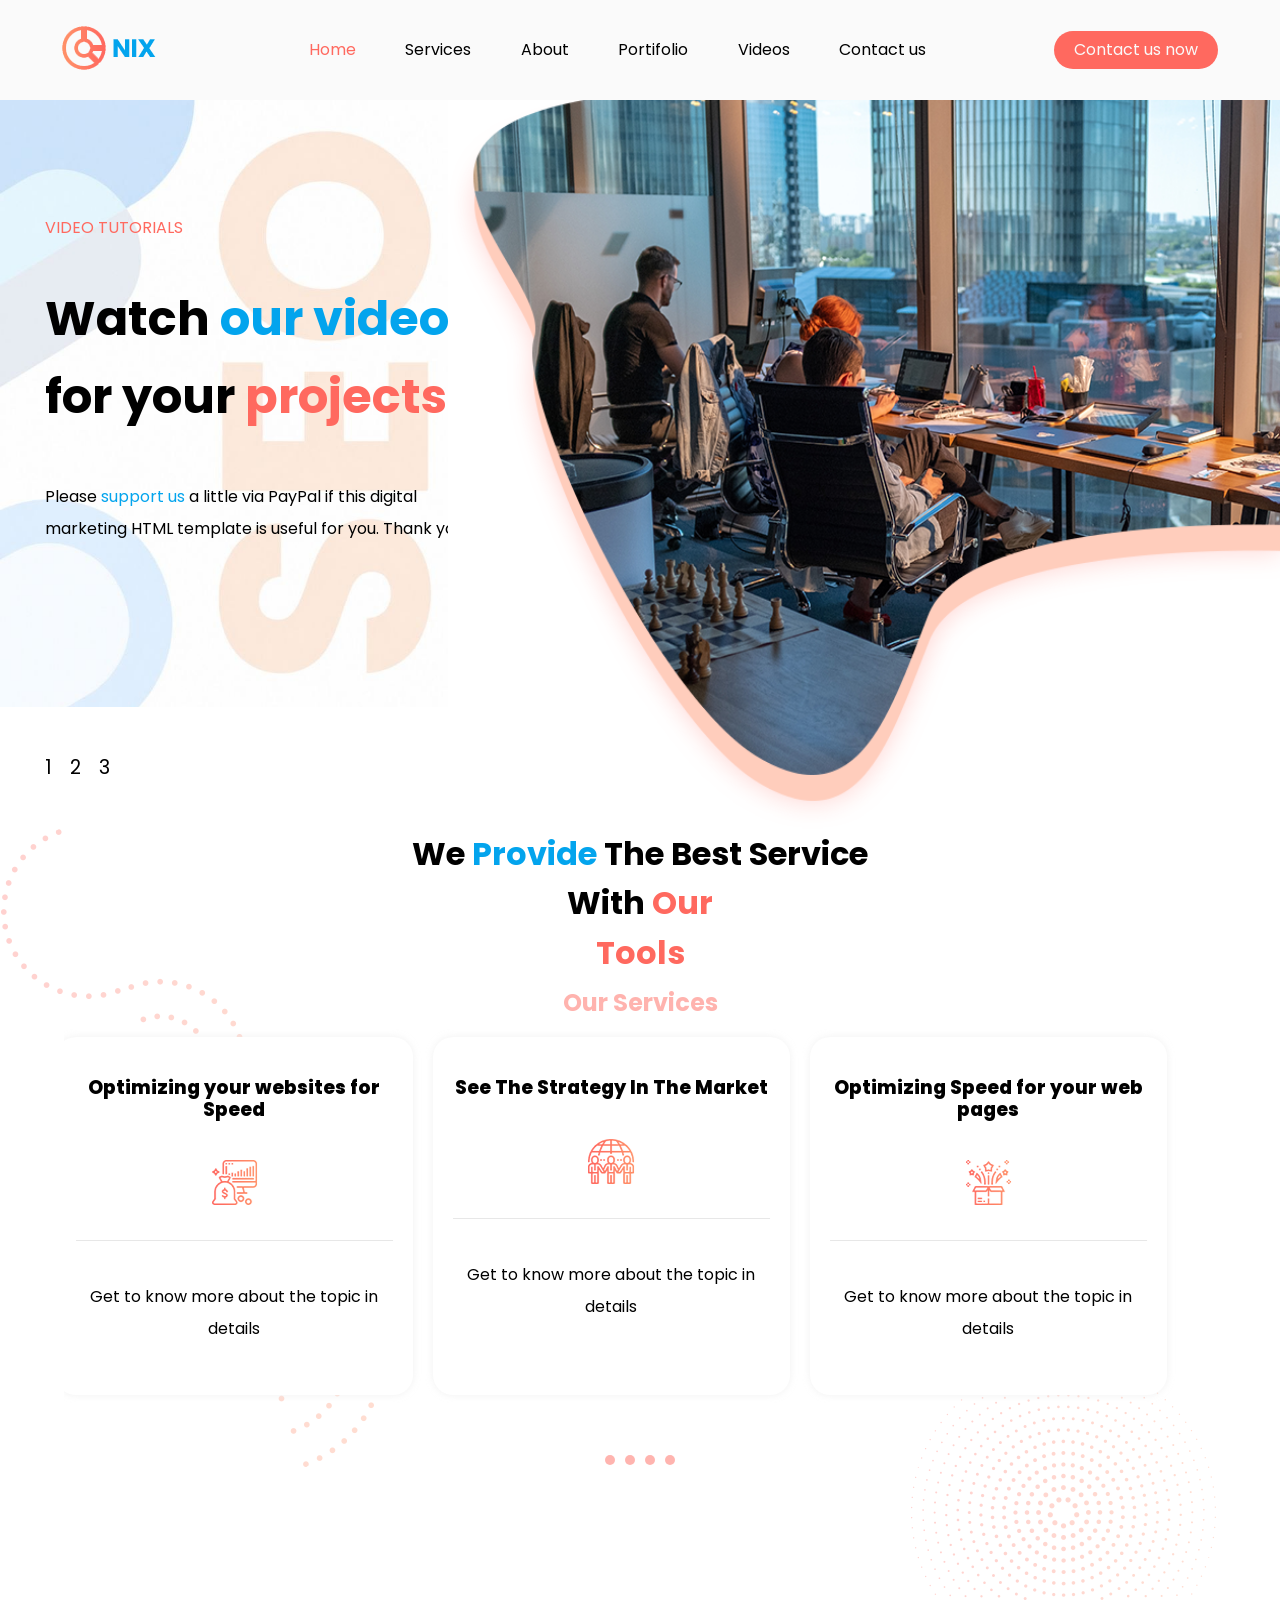
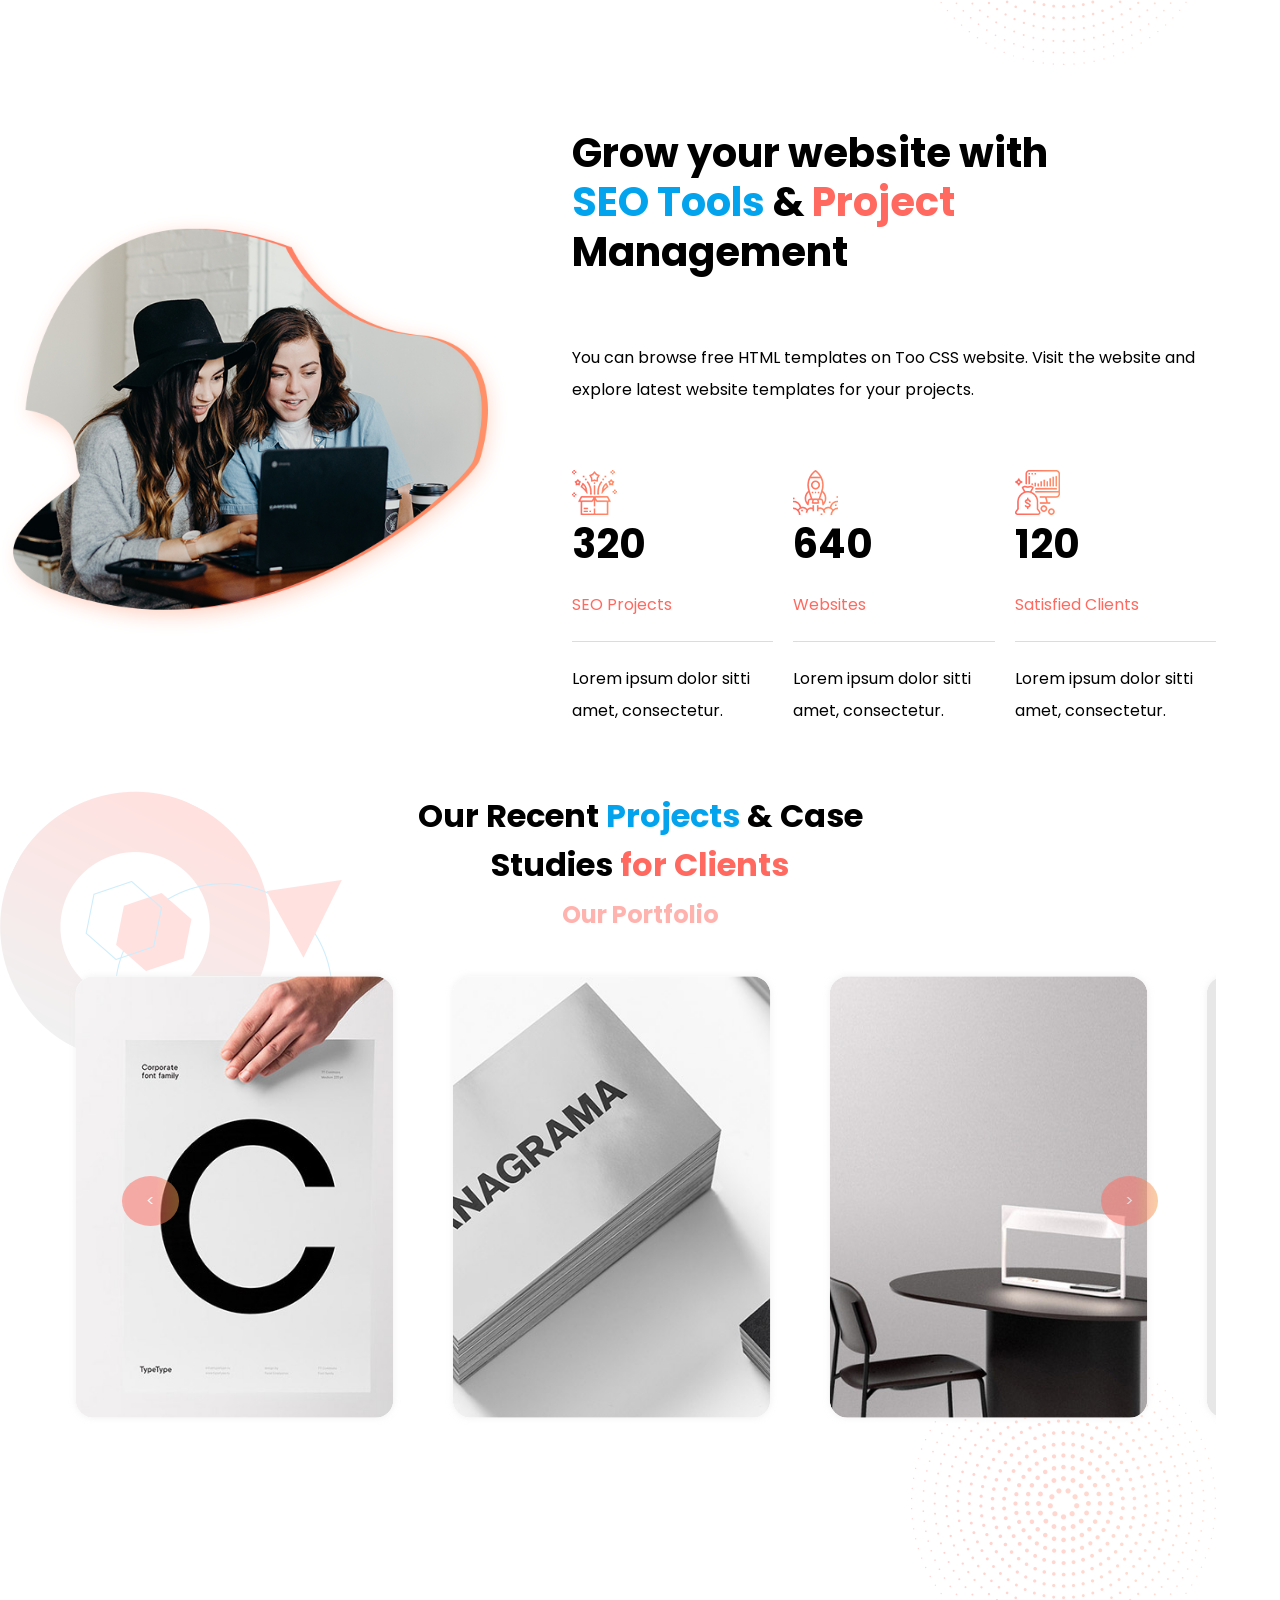
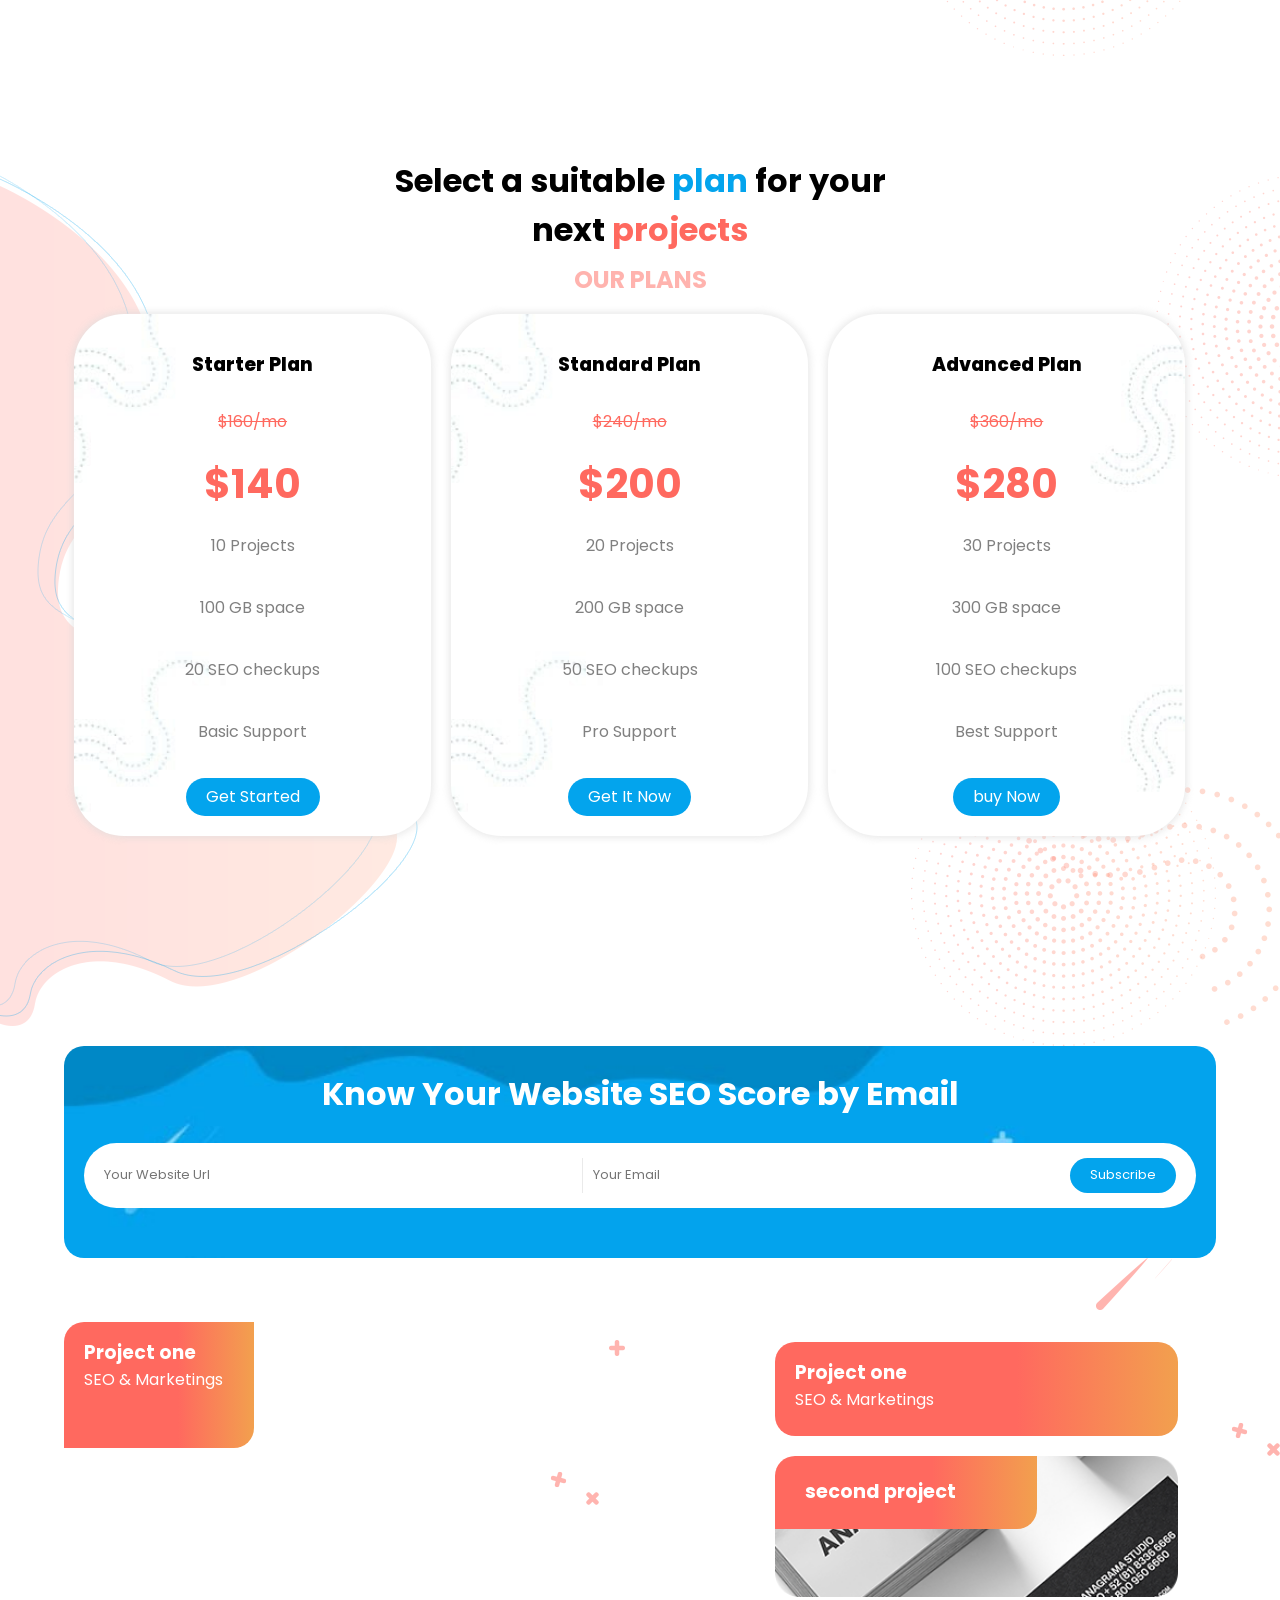
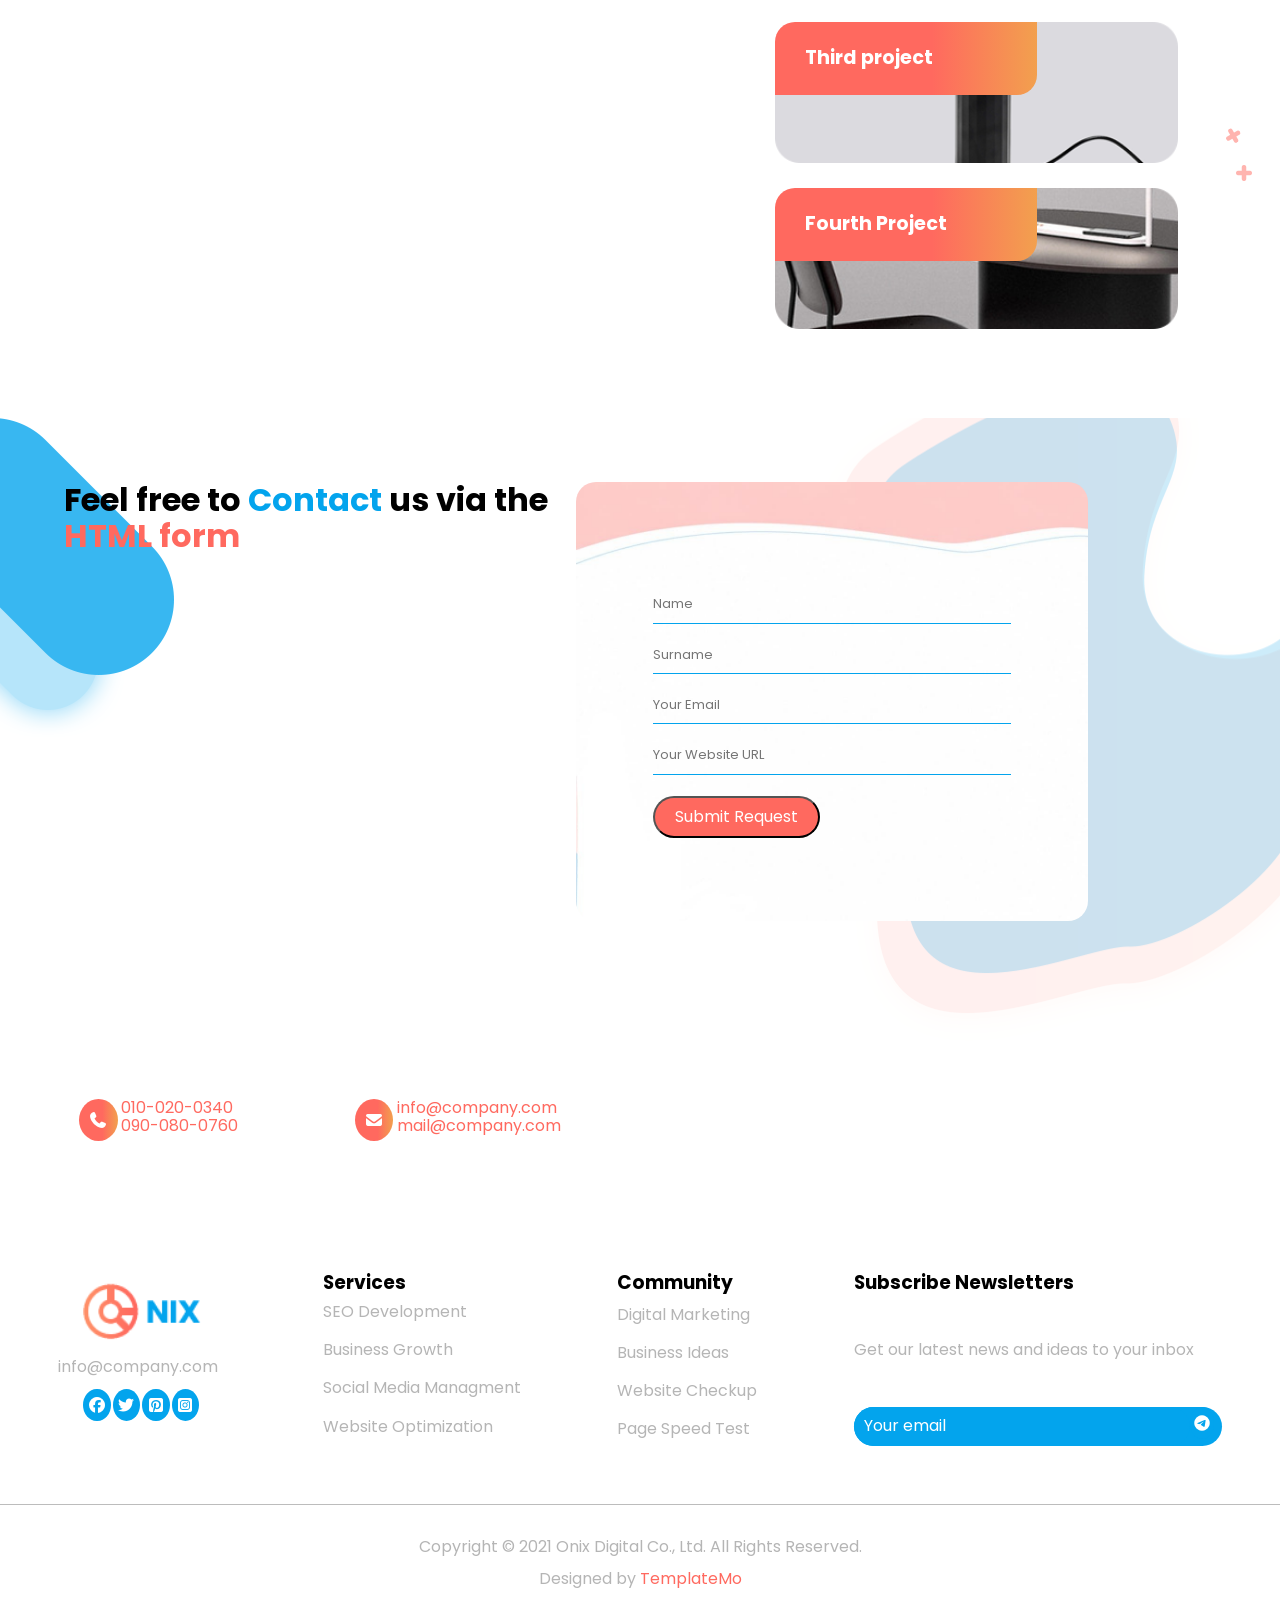
<file: index.html>
<!DOCTYPE html>
<html lang="en">

<head>
    <meta charset="UTF-8">
    <meta name="viewport" content="width=device-width, initial-scale=1.0">

    <link href="css/all.min.css" rel="stylesheet">
    <link href="css/normalize.css" rel="stylesheet">

    <link href="https://fonts.googleapis.com/css2?family=Alex+Brush&family=Archivo+Black&family=Cairo:wght@200..1000&family=Jomhuria&family=Open+Sans:ital,wght@0,300..800;1,300..800&family=Work+Sans:ital,wght@0,100..900;1,100..900&display=swap" rel="stylesheet">
    <link rel="preconnect" href="https://fonts.googleapis.com">
    <link rel="preconnect" href="https://fonts.gstatic.com" crossorigin>
    <link href="https://fonts.googleapis.com/css2?family=Poppins:wght@100;200;300;400;500;600;700;800;900&display=swap" rel="stylesheet">
    <link href="css/style.css" rel="stylesheet">
    <title>project NTI 1</title>
</head>

<body>
    <nav>
        <div class="logo"><img src="image/logo.png" alt=""></div>
        <div class="burger"><i class="fa-solid fa-list"></i></div>
        <ul>
            <li><a href="#Home">Home</a></li>
            <li><a href="#Services">Services</a></li>
            <li><a href="#About">About</a></li>
            <li><a href="#Portifolio">Portifolio</a></li>
            <li><a href="#Videos">Videos</a></li>
            <li><a href="#Contact-us">Contact us</a></li>
        </ul>

        <div class="button"><a href="#Contact-us">Contact us now</a></div>
    </nav>
    <HEADER id="Home">
        <div class="grid">
            <div class="slider">
                <div class="bg">
                    <div class="slides">
                        <div class="slide">
                            <p class="coloredmain">WELCOME TO ONIX DIGITAL</p>
                            <h2>
                                Build <span class="coloredsec">your website</span> the best in <span class="coloredmain">SEO?</span>
                            </h2>
                            <p>This is a professional looking HTML Bootstrap 5 website template brought to you by TemplateMo website</p>
                            <div class="flex">
                                <div class="button"> Manage Us now</div>
                                <div class="telus">
                                    <div class="ic"><i class="fa fa-phone" aria-hidden="true"></i></div>010-020-3040
                                </div>
                            </div>

                        </div>
                        <div class="slide">
                            <p class="coloredmain">ONLINE MARKETING
                            </p>
                            <h2>Get the <span class="coloredsec">best ideas</span> for <span class="coloredmain">your
                                    website</span>
                            </h2>
                            <p>You are NOT allowed to redistribute this template ZIP file on any Free CSS collection websites. Contact us for more info. Thank you.</p>
                            <div class="flex">
                                <div class="button"> Our Services</div>
                                <div class="telus">
                                    <div class="ic"><i class="fa fa-phone" aria-hidden="true"></i></div>090-080-0760
                                </div>
                            </div>
                        </div>
                        <div class="slide">
                            <p class="coloredmain">VIDEO TUTORIALS</p>
                            <h2>Watch <span class="coloredsec"> our videos</span> for your <span class="coloredmain">projects</span> </h2>
                            <p>Please <span class="coloredsec">support us</span> a little via PayPal if this digital marketing HTML template is useful for you. Thank you.</p>
                        </div>
                        <div class="flex">
                            <div class="button"> Watch Video</div>
                            <div class="telus">
                                <div class="ic"><i class="fa fa-phone" aria-hidden="true"></i></div>090-080-0760
                            </div>
                        </div>
                    </div>
                </div>
                <div id="one23" class="flex">
                    <p id="first">1</p>
                    <p id="sec">2</p>
                    <p id="third">3</p>
                </div>



            </div>
            <div class="rightlanding"><img src="image/banner-right-image.png" alt=""></div>
        </div>
    </HEADER>
    <section id="Services">
        <div class="text">
            <h2>We <span class="coloredsec">Provide</span> The Best Service With <span class="coloredmain">Our
                    <br>Tools</span></h2>
            <div class="opacity">Our Services</div>
        </div>

        <div class="cards">
            <div class="slider2">
                <div class="card">
                    <h3>Content Ideas for your next project </h3>
                    <div class="imgg"><img src="image/service-icon-01.png" alt=""></div>
                    <p>Feel free to use this template for your business</p>
                </div>
                <div class="card">
                    <h3>Discover the digital marketing trend </h3>
                    <div class="imgg"><img src="image/service-icon-02.png" alt=""></div>
                    <p>Get to know more about the topic in details</p>
                </div>
                <div class="card">
                    <h3>Learn More about our Guidelines </h3>
                    <div class="imgg"><img src="image/service-icon-03.png" alt=""></div>
                    <p>Feel free to use this template for your business</p>
                </div>
                <div class="card">
                    <h3>Develop The Best Strategy for Business </h3>
                    <div class="imgg"><img src="image/service-icon-04.png" alt=""></div>
                    <p>Get to know more about the topic in details</p>
                </div>
                <div class="card">
                    <h3>UI / UX Design and Development </h3>
                    <div class="imgg"><img src="image/service-icon-01.png" alt=""></div>
                    <p>Get to know more about the topic in details</p>
                </div>
                <div class="card">
                    <h3>Discover & Explore our SEO Tips </h3>
                    <div class="imgg"><img src="image/service-icon-02.png" alt=""></div>
                    <p>Feel free to use this template for your business</p>
                </div>
                <div class="card">
                    <h3>Optimizing your websites for Speed </h3>
                    <div class="imgg"><img src="image/service-icon-03.png" alt=""></div>
                    <p>Get to know more about the topic in details</p>
                </div>
                <div class="card">
                    <h3>See The Strategy In The Market </h3>
                    <div class="imgg"><img src="image/service-icon-04.png" alt=""></div>
                    <p>Get to know more about the topic in details</p>
                </div>
                <div class="card">
                    <h3>Optimizing Speed for your web pages </h3>
                    <div class="imgg"><img src="image/service-icon-01.png" alt=""></div>
                    <p>Get to know more about the topic in details</p>
                </div>
            </div>
            <div class="dots">
                <div class="dot"></div>
                <div class="dot"></div>
                <div class="dot"></div>
                <div class="dot"></div>
            </div>
        </div>
    </section>
    <div class="About" id="About">
        <div class="imge"><img src="image/about-left-image.png" alt="notsupported"></div>
        <div class="content">
            <h2>Grow your website with <br>
                <ourspan class="coloredsec">SEO Tools</ourspan> & <span class="coloredmain">Project</span> Management
            </h2>
            <p>You can browse free HTML templates on Too CSS website. Visit the website and explore latest website templates for your projects.</p>
            <div class="flex">
                <div>
                    <img src="image/service-icon-01.png" alt="">
                    <h2>320</h2>
                    <div class="coloredmain">
                        <p>SEO Projects</p>
                    </div>
                    <p>Lorem ipsum dolor sitti amet, consectetur.</p>
                </div>
                <div>
                    <img src="image/service-icon-02.png" alt="">
                    <h2>640
                    </h2>
                    <div class="coloredmain">
                        <p>Websites</p>
                    </div>
                    <p>Lorem ipsum dolor sitti amet, consectetur.</p>
                </div>
                <div>
                    <img src="image/service-icon-03.png" alt="">
                    <h2>120</h2>
                    <div class="coloredmain">
                        <p>Satisfied Clients</p>
                    </div>
                    <p>Lorem ipsum dolor sitti amet, consectetur.</p>
                </div>
            </div>
        </div>
    </div>
    <div class="Portifolio" id="Portifolio">
        <div class="text">
            <h2> Our Recent <span class="coloredsec">Projects</span> & Case Studies <span class="coloredmain"> for
                    Clients</span></h2>
            <div class="opacity">
                Our Portfolio</div>
        </div>
        <div class="cards">
            <div class="slider2">
                <div class="card"><img src="image/portfolio-01.jpg" alt="">
                    <div class="hidden">
                        <h3>First Project</h3>
                        <p>Plot Pistining</p>

                    </div>
                </div>
                <div class="card"><img src="image/portfolio-02.jpg" alt="">
                    <div class="hidden">
                        <h3> Second Project</h3>
                        <p>SEO & Marketing</p>
                    </div>
                </div>
                <div class="card"><img src="image/portfolio-03.jpg" alt="">
                    <div class="hidden">
                        <h3> Third Project </h3>
                        <p>Space Dynamic SEO</p>
                    </div>
                </div>
                <div class="card"><img src="image/portfolio-04.jpg" alt="">
                    <div class="hidden">
                        <h3>Fourth Project </h3>
                        <P>Website Marketing</P>
                    </div>
                </div>
                <div class="card"><img src="image/portfolio-01.jpg" alt="">
                    <div class="hidden">
                        <h3> Fifth Project</h3>
                        <p>Digital Assests</p>
                    </div>
                </div>
                <div class="card"><img src="image/portfolio-02.jpg" alt="">
                    <div class="hidden">
                        <h3> 6th Project</h3>
                        <p>SEO & Marketing</p>
                    </div>
                </div>
                <div class="card"><img src="image/portfolio-03.jpg" alt="">
                    <div class="hidden">
                        <h3>7th Project</h3>
                        <p>SEO & Marketings</p>
                    </div>
                </div>
                <div class="card"><img src="image/portfolio-04.jpg" alt="">
                    <div class="hidden">
                        <h3>8th Project</h3>
                        <p>SEO & Marketings</p>
                    </div>
                </div>
                <div class="card"><img src="image/portfolio-01.jpg" alt="">
                    <div class="hidden">
                        <h3>9th Project</h3>
                        <p>SEO & Marketings</p>
                    </div>
                </div>
                <div class="card"><img src="image/portfolio-02.jpg" alt="">
                    <div class="hidden">
                        <h3> Project Ten</h3>
                        <p>SEO & Marketings</p>
                    </div>
                </div>
                <div class="card"><img src="image/portfolio-03.jpg" alt="">
                    <div class="hidden">
                        <h3> Project Eleven</h3>
                        <p>SEO & Marketings</p>
                    </div>
                </div>
                <div class="card"><img src="image/portfolio-04.jpg" alt="">
                    <div class="hidden">
                        <h3>12th Project</h3>
                        <p>SEO & Marketings</p>
                    </div>
                </div>
            </div>
            <div class="arrowl">&gt;</div>
            <div class="arrowr">&lt;</div>
        </div>
        <div class="dots">
            <div class="dot"></div>
            <div class="dot"></div>
            <div class="dot"></div>
            <div class="dot"></div>
        </div>
    </div>
    <div class="table">
        <div class="text">
            <h2>Select a suitable <span class="coloredsec">plan</span> for your next <span class="coloredmain">projects</span> </h2>
            <div class="opacity">OUR PLANS</div>
        </div>
        <div class="cards">
            <div class="card" id="card1">
                <h3>Starter Plan</h3>
                <div class="price">
                    <p class="coloredmain ">$160/mo</p>
                </div>
                <div class="newp">
                    <p class="coloredmain">$140</p>
                </div>
                <p>10 Projects </p>
                <p> 100 GB space</p>
                <p>20 SEO checkups</p>
                <p>Basic Support</p>
                <div class="button ">Get Started</div>
            </div>
            <div class="card" id="card2">
                <h3>Standard Plan</h3>
                <div class="price ">
                    <p class="coloredmain">$240/mo</p>
                </div>
                <div class="newp" class="coloredmain">
                    <p class="coloredmain">$200</p>
                </div>
                <p>20 Projects </p>
                <p>200 GB space </p>
                <p> 50 SEO checkups</p>
                <p>Pro Support</p>
                <div class="button"> Get It Now</div>
            </div>
            <div class="card" id="C3">
                <h3>Advanced Plan</h3>
                <div class="price">
                    <p class="coloredmain">$360/mo</p>
                </div>
                <div class="newp">
                    <p class="coloredmain">$280</p>
                </div>
                <p>30 Projects</p>
                <p>300 GB space</p>
                <p>100 SEO checkups</p>
                <p>Best Support</p>
                <div class=" button ">
                    buy Now
                </div>
            </div>
        </div>

    </div>
    <div class="emailsec">
        <h2>Know Your Website SEO Score by Email</h2>
        <div class="inputs">
            <input type="url" placeholder="Your Website Url"> <input type="email" placeholder="Your Email"><input class="button" type="submit" value="Subscribe">
        </div>

    </div>

    <div id="Videos">
        <div class="iframecont"> <iframe src="https://www.youtube.com/embed/BTICpPmf1yA" title="YouTube video player" frameborder="0" allow="accelerometer; autoplay; clipboard-write; encrypted-media; gyroscope; picture-in-picture; web-share" allowfullscreen>
            </iframe>
            <div class="hidden">
                <h3> Project one</h3>
                <p>SEO & Marketings</p>
            </div>
        </div>
        <div>
            <div class="project">
                <div class="hidden2">
                    <h3> Project one</h3>
                    <p>SEO & Marketings</p>
                </div>
            </div>
            <div class="project"><img src="image/video-thumb-02.png" alt=""></div>
            <div class="project"><img src="image/video-thumb-03.png" alt=""></div>
            <div class="project"><img src="image/video-thumb-04.png" alt=""></div>

        </div>
    </div>
    <div id="Contact-us">


        <div class="grid">
            <div class="map">
                <h2>Feel free to <span class="coloredsec">Contact</span> us via the <span class="coloredmain">HTML
                        form</span></h2><iframe src="https://www.google.com/maps/embed?pb=!1m18!1m12!1m3!1d6991603.699017098!2d-100.0768425!3d31.168910300000004!2m3!1f0!2f0!3f0!3m2!1i1024!2i768!4f13.1!3m3!1m2!1s0x864070360b823249%3A0x16eb1c8f1808de3c!2z2KrZg9iz2KfYs9iMINin2YTZiNmE2KfZitin2Kog2KfZhNmF2KrYrdiv2Kk!5e0!3m2!1sar!2seg!4v1784399959878!5m2!1sar!2seg"
                    width="600" height="450" style="border:0;" allowfullscreen="" loading="lazy" referrerpolicy="strict-origin-when-cross-origin"></iframe>

            </div>
            <form id="request-form" novalidate>
                <div>
                    <input type="text" id="name" placeholder="Name" required>
                    <p id="nname"></p>
                </div>

                <div>
                    <input type="text" id="surname" placeholder="Surname" required>
                    <p id="ssurname"></p>
                </div>

                <div>
                    <input type="email" id="email" placeholder="Your Email" required>
                    <p id="eemail"></p>
                </div>

                <div>
                    <input type="url" id="url" placeholder="Your Website URL" required>
                    <p id="uurl"></p>
                </div>

                <button type="submit" class="button">Submit Request</button>

                <p class="confirm"></p>
            </form>
        </div>
        <div class="info">

            <div>

                <div class="ic"><i class="fa fa-phone" aria-hidden="true"></i>
                </div> 010-020-0340 <br> 090-080-0760
            </div>
            <div>
                <div class="ic"><i class="fa-solid fa-envelope"></i></i>
                </div> info@company.com <br> mail@company.com

            </div>

        </div>
    </div>
    <footer>
        <div class="flex">
            <div>
                <img src="image/logo.png" alt="">
                <p>info@company.com</p>
                <div class="flex icon">
                    <i class="fa-brands fa-facebook icb"></i>
                    <i class="fa-brands fa-twitter icb"></i><i class="fa-brands fa-square-pinterest icb"></i>
                    <i class="fa-brands fa-square-instagram icb "></i></div>
            </div>
            <div>
                <h3>Services</h3>
                <a href="#">SEO Development  </a>
                <a href="#">Business Growth</a>
                <a href="#">Social Media Managment</a>
                <a href="#">Website Optimization</a>
            </div>
            <div>
                <h3>
                    Community
                </h3> <a href="#">Digital Marketing </a>
                <a href="#">Business Ideas</a>
                <a href="#">Website Checkup</a>
                <a href="#">Page Speed Test</a>
            </div>
            <div>
                <h3>Subscribe Newsletters
                </h3> <a href="#"> Get our latest news and ideas to your inbox  </a>
                <form action=""><input type="email" name="email" placeholder="Your email"> <i class="fa-brands fa-telegram icb"></i></form>
            </div>
        </div>
        <div class="copyrights">
            <p>Copyright © 2021 Onix Digital Co., Ltd. All Rights Reserved. <br> Designed by <span class="coloredmain">TemplateMo</span> </p>
        </div>
    </footer>
    <script src="plugin.js"></script>
</body>

</html>
</file>
<file: css/style.css>
* {
     box-sizing: border-box;
     padding: 0;
     margin: 0; 
 }
 
 body {
     list-style-type: none;
     font-family: "Poppins", sans-serif
 }
 
 a {
     text-decoration: none;
 }
 
 p {
     line-height: 2rem;
 }
 
 :root {
     --main-color: #FF695F;
     --seccolor: #03A4ED;
 }
 
 nav {
     position: sticky;
     top: 0;
     justify-content: space-around;
     padding: 10px;
     height: 100px;
     background-color: #FAFAFA;
     z-index: 1000;
 }
 
 nav ul {
     justify-content: space-between;
     width: 49%;
     list-style: none;
     margin: 0 2% 0 4%;
 }
 
 nav ul,
 nav {
     display: flex;
     align-items: center;
 }
 
 nav ul li a {
     color: black;
     transition-duration: .3s;
 }
 
 nav ul li:first-child a {
     color: var(--main-color);
 }
 
 nav ul li a:hover {
     color: var(--main-color);
 }
 
 .button {
     color: white;
     border-radius: 23px;
     padding: 10px 20px;
     background-color: var(--main-color);
     transition-duration: .4s;
 }
 
 nav .button a {
     color: #FAFAFA;
 }
 
 nav .button:hover {
     background-color: var(--seccolor);
 }
 
 nav .burger {
     display: none;
 }
 /* end of nav */
 /* starting of head */
 
 header .flex,
 .slide .telus,
 .ic {
     display: flex;
     justify-content: space-between;
 }
 
 header .grid {
     display: grid;
     grid-template-columns: 35% 65%;
 }
 
 .slide .telus,
 .ic {
     align-items: center;
 }
 
 header .grid .rightlanding img {
     left: 0;
     width: 100%;
     height: 100%;
 }
 
 .coloredmain {
     color: var(--main-color);
 }
 
 .coloredsec {
     color: var(--seccolor);
 }
 
 .slider {
     overflow: hidden;
     width: 100%;
 }
 
 .slider .bg {
     background-image: url("../image/photo_2026-07-16_01-06-18.jpg");
     background-size: cover;
     background-position: center;
 }
 
 .slider .slides {
     animation: slider-right 10s linear 1s infinite forwards;
     display: flex;
 }
 
 .slider .slide {
     min-width: 40vw;
     padding: 25% 5% 0% 10%;
 }
 
 .slider .slide p {
     margin-bottom: 8%;
 }
 
 .slider .slide h2 {
     font-size: 3.0rem;
     line-height: 4.9rem;
     margin-bottom: 10%;
 }
 
 .slider .slide .button {
     background-color: var(--seccolor);
     padding: 15px 17px;
 }
 
 .slider .slide .button:hover {
     background-color: var(--main-color);
     cursor: pointer;
 }
 
 .ic {
     border-radius: 50%;
     background: linear-gradient( to right, var(--main-color)60%, rgb(242, 160, 78));
     margin-right: 2%;
     width: 42px;
     height: 42px;
     color: white;
     justify-content: center;
 }
 
 .slide .telus {
     white-space: nowrap;
     color: var(--main-color);
 }
 
 .slide .telus:hover {
     cursor: pointer;
 }
 
 @keyframes slider-right {
     0%,
     30% {
         transform: translateX(0vw);
     }
     31%,
     70% {
         transform: translateX(-40vw);
     }
     71%,
     100% {
         transform: translateX(-80vw);
     }
 }
 
 .slider #one23 {
     justify-content: start;
     margin: 10%;
 }
 
 .slider #one23 p {
     margin-right: 5%;
     animation: one 10s linear 0s infinite forwards;
     font-size: larger;
 }
 
 .slider #one23 #sec {
     animation: sec 10s linear 0s infinite forwards;
 }
 
 .slider #one23 #third {
     margin-right: 5%;
     animation: third 10s linear 0s infinite forwards;
 }
 
 @keyframes one {
     0%,
     30% {
         text-decoration: var(--main-color) solid 1px underline;
         color: var(--main-color);
     }
     31% {
         text-decoration: none;
         color: black;
     }
 }
 
 @keyframes sec {
     32%,
     69% {
         text-decoration: var(--main-color) solid 1px underline;
         color: var(--main-color);
     }
     70% {
         text-decoration: none;
         color: black;
     }
 }
 
 @keyframes third {
     71%,
     99% {
         text-decoration: var(--main-color) solid 1px underline;
         color: var(--main-color);
     }
     100% {
         text-decoration: none;
         color: black;
     }
 }
 /* start of section */
 
 section,
 .Portifolio,
 .table {
     display: flex;
     align-items: center;
     flex-direction: column;
     z-index: -1;
     text-align: center;
 }
 
 section {
     background-position: 0 0;
     background-repeat: no-repeat;
     background-image: url("../image/services-left-dec.png");
 }
 /* in all sections text (h) */
 
 .text {
     width: 40%;
     line-height: 3.1rem;
     text-align: center;
 }
 
 h2 {
     font-size: 2rem;
 }
 
 .opacity {
     opacity: .5;
     color: var(--main-color);
     font-size: x-large;
     font-weight: bold;
 }
 
 .cards {
     width: 90%;
     overflow-x: hidden;
     padding-bottom: 200px;
     background-image: url("../image/services-right-dec.png");
     background-position: 100% 100%;
     background-repeat: no-repeat;
 }
 
 .cards .slider2 {
     animation: slider2-right 20s linear 1s infinite forwards;
     display: flex;
 }
 
 @keyframes slider2-right {
     0%,
     10% {
         transform: translateX(-33%);
     }
     12%,
     30% {
         transform: translateX(-66%);
     }
     31%,
     50% {
         transform: translateX(-99%);
     }
     53%,
     70% {
         transform: translateX(-132%);
     }
     73%,
     80% {
         transform: translateX(-165%);
     }
     83%,
     100% {
         transform: translateX(-198%);
     }
 }
 
 .cards .card {
     padding: 20px;
     margin: 10px;
     text-align: center;
     box-shadow: 0 0 7px .3px rgba(236, 236, 236, 0.692);
     min-width: 31%;
     border-radius: 20px;
     background-color: #ffffff;
 }
 
 .cards .card h3 {
     margin: 20px 0;
     font-weight: 800;
 }
 
 .cards .card .imgg {
     margin: 40px 0;
     border-bottom: 1px solid rgba(220, 220, 220, 0.692);
     padding-bottom: 30px;
 }
 
 .cards .card p {
     margin: 30px 0;
 }
 
 .cards .dots .dot {
     width: 10px;
     height: 10px;
     border-radius: 50%;
     background-color: var(--main-color);
     margin: 0 5px;
     opacity: .5;
 }
 
 .cards .dots {
     display: flex;
     justify-content: center;
     margin-top: 50px;
 }
 /* start of About */
 
 .About {
     display: flex;
     align-items: center;
 }
 
 .About .imge img {
     width: 100%;
 }
 
 .About .content {
     width: 75%;
     padding: 5%;
 }
 
 .About .content h2 {
     line-height: 3.1rem;
     margin-bottom: 10%;
     font-size: 2.5rem;
 }
 
 .About .flex {
     display: flex;
     margin-top: 10%;
     justify-content: space-between;
     gap: 20px;
 }
 
 .About h2+.coloredmain {
     border-bottom: 1px gainsboro solid;
     margin-bottom: 10%;
     padding-bottom: 10%;
 }
 /* starting of Portrifolio */
 
 .Portifolio {
     background: url("../image/portfolio-left-dec\ \(1\).png");
     background-position: top left;
     background-repeat: no-repeat;
 }
 
 .Portifolio img {
     border-radius: inherit;
     height: 100%;
     width: 100%;
 }
 
 .Portifolio .card {
     position: relative;
     padding: 0;
     transform: scale(.89);
     overflow: hidden;
 }
 
 .Portifolio .card .hidden {
     background: linear-gradient( to right, var(--main-color)60%, rgb(242, 160, 78));
     width: 80%;
     height: 40%;
     color: white;
     position: absolute;
     align-content: end;
     left: 10%;
     bottom: -50%;
     border-radius: 20px 0 20px 0;
     transition-duration: .5s;
 }
 
 .Portifolio .card:hover .hidden {
     bottom: 5%;
     cursor: pointer;
 }
 
 .Portifolio .cards {
     margin-bottom: 100px;
     position: relative;
     min-height: 500px;
 }
 
 .Portifolio .cards .arrowl,
 .Portifolio .cards .arrowr {
     width: 5%;
     height: 7%;
     position: absolute;
     top: 33%;
     border-radius: 50%;
     background: linear-gradient( to right, var(--main-color)60%, rgb(242, 160, 78));
     color: #ffffff;
     z-index: 10;
     align-content: center;
     opacity: .5;
     transition-duration: .4s;
 }
 
 .Portifolio .cards .arrowl {
     right: 5%;
 }
 
 .Portifolio .cards .arrowr {
     left: 5%;
 }
 
 .Portifolio .cards .arrowr:hover,
 .Portifolio .cards .arrowl:hover {
     opacity: 1;
     cursor: pointer;
 }
 /* end of portifolio */
 /* start of table */
 
 .table {
     background-image: url("../image/tables-left-dec\ \(2\).png"), url("../image/tables-right-dec.png");
     background-position: left, right;
     background-repeat: no-repeat;
 }
 
 .table .cards {
     display: flex;
 }
 
 .table .cards .card {
     border-radius: 50px;
     box-shadow: 0 0 7px 2px rgba(220, 220, 220, 0.622);
 }
 
 .table .cards #card1,
 .table .cards #card2 {
     background-image: url("../image/cardbg2.jpg");
     background-repeat: no-repeat;
     background-size: cover;
 }
 
 #C3 {
     background-image: url("../image/cardbg.jpg");
     background-size: 100%;
     background-repeat: no-repeat;
 }
 
 .table .price {
     text-decoration: line-through 1px solid var(--main-color);
 }
 
 .table .newp {
     font-size: 2.5rem;
     font-weight: bolder;
 }
 
 .table .cards .card>p {
     color: gray;
 }
 
 .table .cards .button {
     background-color: var(--seccolor);
     width: fit-content;
     margin: auto;
 }
 
 .table .cards .button:hover {
     background-color: var(--main-color);
     cursor: pointer;
 }
 /* end of email sec */
 /* starting of emailsec */
 
 .emailsec {
     background-image: url("../image/emailsecbg.jpg");
     background-size: cover;
     background-repeat: no-repeat;
     width: 90%;
     margin: auto;
     text-align: center;
     color: white;
     border-radius: 20px;
     padding: 20px;
 }
 
 .emailsec h2 {
     margin: 10PX 0;
 }
 
 .emailsec .inputs {
     margin: 30px 0;
     background-color: white;
     border-radius: 40px;
     display: flex;
     justify-content: space-between;
     padding: 15px 20px;
     font-size: small;
 }
 
 .emailsec .inputs input:first-child,
 .emailsec .inputs input:nth-child(2) {
     outline: none;
     border: none;
     background-color: transparent;
 }
 
 .emailsec .inputs input:nth-child(2) {
     border-left: 1px rgba(220, 220, 220, 0.589) solid;
     padding-left: 10px;
 }
 
 .emailsec .inputs .button {
     background-color: var(--seccolor);
     outline: none;
     border: none;
 }
 
 .emailsec .inputs .button:hover {
     background-color: var(--main-color);
     cursor: pointer;
 }
 /* start of video */
 
 #Videos {
     display: grid;
     grid-template-columns: 55% 35%;
     column-gap: 5%;
     padding: 5%;
     background-image: url("../image/videos-right-dec.png");
     background-repeat: no-repeat;
     background-position: right top;
 }
 
 #Videos .iframecont {
     position: relative;
 }
 
 #Videos .hidden {
     min-width: fit-content;
 }
 
 #Videos .hidden,
 .hidden2 {
     background: linear-gradient( to right, var(--main-color)60%, rgb(242, 160, 78));
     color: white;
     padding: 20px;
     border-radius: 20px;
     white-space: nowrap;
 }
 
 #Videos img {
     width: 100%;
 }
 
 #Videos .project {
     width: 100%;
     margin: 20px;
     position: relative;
 }
 
 #Videos .project:not(:first-child)::after {
     position: absolute;
     left: 0%;
     top: 0%;
     width: 50%;
     height: 50%;
     border-radius: 20px 0 20px 0;
     background: linear-gradient( to right, var(--main-color)60%, rgb(242, 160, 78));
     color: white;
     padding: 0 30px;
     content: "second project";
     white-space: nowrap;
     font-size: 1.5vw;
     font-weight: bold;
     align-content: center;
 }
 
 #Videos .project:nth-child(3)::after {
     content: "Third project";
 }
 
 #Videos .project:last-child::after {
     content: "Fourth Project";
 }
 
 #Videos .hidden {
     position: absolute;
     left: 0%;
     top: 0%;
     width: 30%;
     height: 20%;
     border-radius: 20px 0 20px 0;
 }
 
 #Videos iframe {
     border-radius: 20px 0 20px 0;
     width: 100%;
     height: 100%;
 }
 
 #Videos iframe+div {
     display: flex;
     flex-direction: column;
 }
 /* starting of contact-us */
 
 #Contact-us {
     background-image: url(../image/contact-left-dec.png), url(../image/contact-dec.png);
     background-repeat: no-repeat;
     background-position: left top, bottom right;
     background-repeat: no-repeat;
     margin-bottom: 15%;
     grid-template-rows: 90% 20%;
     row-gap: 100px;
     display: grid;
 }
 
 #Contact-us h2 {
     margin-bottom: 10%;
 }
 
 #Contact-us .grid {
     display: grid;
     grid-template-columns: 1fr 1fr;
     width: 90%;
     padding: 5%;
     height: fit-content;
 }
 
 #Contact-us .grid iframe {
     border-radius: 20px;
     height: 100%;
     width: 100%;
 }
 
 #Contact-us .grid form {
     border-radius: 20px;
     background-color: white;
     display: flex;
     justify-content: space-around;
     flex-direction: column;
     padding: 20% 15% 10%;
     background-image: url("../image/bgform.jpg");
     background-repeat: no-repeat;
     background-size: cover;
     height: 140%;
 }
 
 #Contact-us .grid form input {
     outline: none;
     border: none;
     background-color: transparent;
     font-size: small;
 }
 
 #Contact-us .grid form div:not(:last-child) {
     border-bottom: var(--seccolor) 1px solid;
     padding-bottom: 10px;
 }
 
 #Contact-us .grid form .button {
     width: fit-content;
 }
 
 footer .flex {
     display: flex;
     justify-content: space-between;
     color: var(--main-color);
     white-space: nowrap;
     margin-top: 20px;
 }
 
 #Contact-us .info {
     justify-content: start;
     display: flex;
     justify-content: space-around;
     color: var(--main-color);
     white-space: nowrap;
     width: 50%;
     padding: 20px;
 }
 
 #Contact-us .info>div,
 footer .flex {
     display: flex;
     margin: 0 20px;
 }
 /* starting of footer */
 
 footer img {
     transform: scale(.7);
 }
 
 footer h3 {
     color: black;
 }
 
 footer a {
     margin: 5% 0;
 }
 
 footer a:visited,
 footer a,
 footer .copyrights,
 footer p {
     color: #B5B5B5;
 }
 
 footer .flex>div {
     display: flex;
     flex-direction: column;
     justify-content: space-between;
 }
 
 footer .flex {
     margin-bottom: 20px;
     padding: 3%;
 }
 
 footer .copyrights {
     border-top: rgb(188, 188, 188) 1px solid;
     display: flex;
     align-items: center;
     justify-content: center;
     text-align: center;
     padding: 2% 0;
 }
 
 footer .icb {
     background-color: var(--seccolor);
     border-radius: 50%;
     margin-right: 2%;
     width: 32px;
     height: 32px;
     color: white;
     justify-content: center;
     align-items: center;
     display: flex;
     transition-duration: .4s;
 }
 
 footer .icb:hover {
     background-color: var(--main-color);
     cursor: pointer;
 }
 
 footer input {
     background-color: var(--seccolor);
     border-radius: 20px;
     outline: none;
     border: none;
     padding: 10px;
     caret-color: #FAFAFA;
 }
 
 footer form {
     background-color: var(--seccolor);
     border-radius: 20px;
     display: flex;
     justify-content: space-between;
 }
 
 footer input::placeholder {
     color: white;
 }
 
 @media(max-width:1181px) {
     footer {
         white-space: wrap;
         margin-top: 200px;
     }
     footer .icon {
         display: flex;
         flex-direction: row;
     }
     footer img {
         width: 100px;
     }
     footer>.flex {
         flex-direction: column;
     }
 }

@media (max-width: 767px) {
    html,
    body {
        width: 100%;
        max-width: 100%;
        margin: 0;
        padding: 0;
        overflow-x: hidden;
        zoom: 1 !important;
    }

    nav {
        display: flex;
        flex-direction: row;
        position: relative;
        width: 100%;
        max-width: 100%;
    }

    nav .burger {
        display: block;
    }

    nav ul {
        position: absolute;
        top: 100%;
        right: 0;
        width: 100%;
        min-width: 0;
        max-width: 100%;
        height: 70vh;
        display: none;
        flex-direction: column;
        align-content: center;
        z-index: 5;
        backdrop-filter: blur(10px);
        box-shadow: 0 5px 15px rgb(0 0 0 / 20%);
        font-size: larger;
        font-weight: bold;
    }

    nav .burger:hover + ul,
    nav ul:hover {
        display: flex;
    }

    nav ul li {
        width: 100%;
        display: flex;
        justify-content: center;
        margin: 5% 0;
    }

    nav ul li a {
        display: block;
        padding: 12px 15px;
    }

    header .grid {
        grid-template-columns: 1fr !important;
        width: 100%;
        max-width: 100%;
    }

    header .grid .rightlanding {
        width: 100%;
        max-width: 100%;
        overflow: hidden;
    }

    header .grid .rightlanding img {
        width: 100%;
        max-width: 100%;
        height: auto;
        transform: none;
    }

    .slider {
        width: 100%;
        max-width: 100%;
        min-width: 0 !important;
        overflow: hidden;
    }

    .slider .slides {
        width: max-content;
    }

    .slider .slide {
        min-width: 100vw !important;
        width: 100vw;
        max-width: 100vw;
        padding: 25% 5% 0 10%;
        transform: none;
    }

    .slider .slide h2 {
        font-size: 2rem;
        line-height: 3rem;
    }

    .slider .slide .flex {
        flex-direction: row;
    }

    #one23 {
        display: flex;
        flex-direction: row;
    }

    section,
    .Portifolio,
    .table,
    .About,
    #Videos,
    #Contact-us,
    footer {
        max-width: 100%;
        overflow-x: hidden;
    }

    .text {
        width: 90%;
        max-width: 100%;
    }

    .cards,
    .Portifolio .cards {
        width: 100%;
        max-width: 100%;
        overflow-x: hidden;
    }

    .Services .card {
        width: 100%;
    }

    .cards .slider2 {
        width: max-content;
    }

    .cards .slider2 .card {
        min-width: 90vw;
        max-width: 90vw;
    }

    .About {
        flex-direction: column;
        width: 100%;
    }

    .About .imge,
    .About .content {
        width: 100%;
        max-width: 100%;
    }

    .About .content {
        padding: 8% 5%;
    }

    .About .flex,
    .table .cards {
        flex-direction: column;
        width: 100%;
    }

    .Portifolio .slider2 {
        min-height: 500px;
    }

    .Portifolio .arrowl,
    .Portifolio .arrowr {
        min-width: 30px;
    }

    .emailsec {
        position: relative;
        width: 90%;
        max-width: 90%;
    }

    .emailsec .inputs {
        flex-wrap: wrap;
        gap: 10px;
        padding-bottom: 60px;
    }

    .emailsec .inputs input:first-child,
    .emailsec .inputs input:nth-child(2) {
        width: 100%;
    }

    .emailsec .button {
        position: absolute;
        bottom: 5%;
        left: 50%;
        transform: translateX(-50%);
    }

    #Videos {
        display: grid;
        grid-template-columns: 1fr;
        width: 100%;
        padding: 8% 5%;
    }

    #Videos .project {
        width: calc(100% - 40px);
        max-width: calc(100% - 40px);
        margin: 20px;
    }

    #Videos .hidden2 h3,
    #Videos .hidden2 p,
    #Videos .hidden p {
        font-size: small;
    }

    #Videos iframe {
        width: 100%;
        max-width: 100%;
        height: 250px;
    }

    #Contact-us {
        width: 100%;
        display: grid;
        grid-template-rows: auto auto;
        row-gap: 50px;
    }

    #Contact-us .grid {
        display: grid;
        grid-template-columns: 1fr;
        width: 100%;
        max-width: 100%;
        padding: 5%;
    }

    #Contact-us .grid .map,
    #Contact-us .grid form {
        width: 100%;
        max-width: 100%;
    }

    #Contact-us .grid iframe {
        width: 100%;
        max-width: 100%;
        height: 300px;
    }

    #Contact-us .grid form {
        height: auto;
        min-height: 450px;
        padding: 15% 10% 10%;
    }

    #Contact-us .info {
        width: 100%;
        max-width: 100%;
        padding: 20px 5%;
        white-space: normal;
        flex-wrap: wrap;
        gap: 20px;
    }

    #Contact-us .info > div {
        margin: 0;
        white-space: normal;
    }

    footer {
        width: 100%;
        white-space: normal;
        margin-top: 100px;
    }

    footer > .flex {
        flex-direction: column;
        width: 100%;
        max-width: 100%;
        padding: 5%;
        margin: 0;
    }

    footer .flex > div {
        max-width: 100%;
    }

    footer .icon {
        display: flex;
        flex-direction: row;
    }

    footer img {
        width: 100px;
        max-width: 100%;
    }

    img,
    video,
    iframe {
        max-width: 100%;
    }/* ===== SLIDER 2 OVERRIDE ===== */

.cards {
    width: 90% !important;
    overflow-x: hidden !important;
    padding-bottom: 200px !important;
}

.cards .slider2 {
    animation: slider2-right 20s linear 1s infinite forwards !important;
    display: flex !important;
}

@keyframes slider2-right {
    0%,
    10% {
        transform: translateX(-33%);
    }

    12%,
    30% {
        transform: translateX(-66%);
    }

    31%,
    50% {
        transform: translateX(-99%);
    }

    53%,
    70% {
        transform: translateX(-132%);
    }

    73%,
    80% {
        transform: translateX(-165%);
    }

    83%,
    100% {
        transform: translateX(-198%);
    }
}


/* ===== PHONE ===== */

/* ===== SLIDER 2 MOBILE OVERRIDE ===== */

@media (max-width: 767px) {

    .cards .slider2 {
        display: flex !important;
        width: max-content !important;
        animation: slider2-right 20s ease-in-out 1s infinite !important;
    }

    .cards .slider2 .card {
        min-width: 90vw !important;
        width: 90vw !important;
        flex-shrink: 0 !important;
    }

    @keyframes slider2-right {

        0%, 10% {
            transform: translateX(0);
        }

        12%, 22% {
            transform: translateX(calc(-90vw - 20px));
        }

        24%, 34% {
            transform: translateX(calc((-90vw - 20px) * 2));
        }

        36%, 46% {
            transform: translateX(calc((-90vw - 20px) * 3));
        }

        48%, 58% {
            transform: translateX(calc((-90vw - 20px) * 4));
        }

        60%, 70% {
            transform: translateX(calc((-90vw - 20px) * 5));
        }

        72%, 100% {
            transform: translateX(0);
        }
    }
}
     @media (max-width: 767px) {

    header .grid {
        display: grid !important;
        grid-template-columns: 1fr !important;
        width: 100vw !important;
        max-width: 100vw !important;
        margin: 0 !important;
    }

    header .grid .slider {
        width: 100vw !important;
        max-width: 100vw !important;
        min-width: 0 !important;
        overflow: hidden !important;
        margin: 0 !important;
    }

    .slider .bg {
        width: 100vw !important;
        max-width: 100vw !important;
        overflow: hidden !important;
    }

    .slider .slides {
        display: flex !important;
        width: max-content !important;
        animation: slider-right 10s ease-in-out 1s infinite !important;
    }

    .slider .slide {
        box-sizing: border-box !important;
        width: 100vw !important;
        min-width: 100vw !important;
        max-width: 100vw !important;
        flex: 0 0 100vw !important;
        padding: 25% 8% 0 8% !important;
        margin: 0 !important;
        transform: none !important;
    }

    .slider #one23 {
        width: 100% !important;
        margin: 10% 0 !important;
        padding: 0 8% !important;
        box-sizing: border-box !important;
    }

    @keyframes slider-right {

        0%, 30% {
            transform: translateX(0);
        }

        31%, 60% {
            transform: translateX(-100vw);
        }

        61%, 90% {
            transform: translateX(-200vw);
        }

        91%, 100% {
            transform: translateX(0);
        }
    }
     }
     @media (max-width: 767px) {

    header .grid {
        grid-template-columns: 1fr !important;
        width: 100% !important;
    }

    .slider {
        width: 100vw !important;
        max-width: 100vw !important;
        overflow: hidden !important;
    }

    .slider .slides {
        display: flex !important;
    }

    .slider .slide {
        min-width: 100vw !important;
        width: 100vw !important;
        max-width: 100vw !important;
        flex-shrink: 0 !important;

        transform: scaleX(.8) scaleY(.56) !important;
        transform-origin: top left !important;

        box-sizing: border-box !important;
        padding: 25% 5% 0 10% !important;
        margin: 0 !important;
    }
     }@media (max-width: 767px) {
.slider .slide {
transform: scaleY(1.5) scaleX(1.7) translateY(-400px) translatex(-50px)!important;
transform-origin: top center !important;
}.slide .flex{transform: scale(.6) ;
             justify-content:space-between}
     }
</file>
